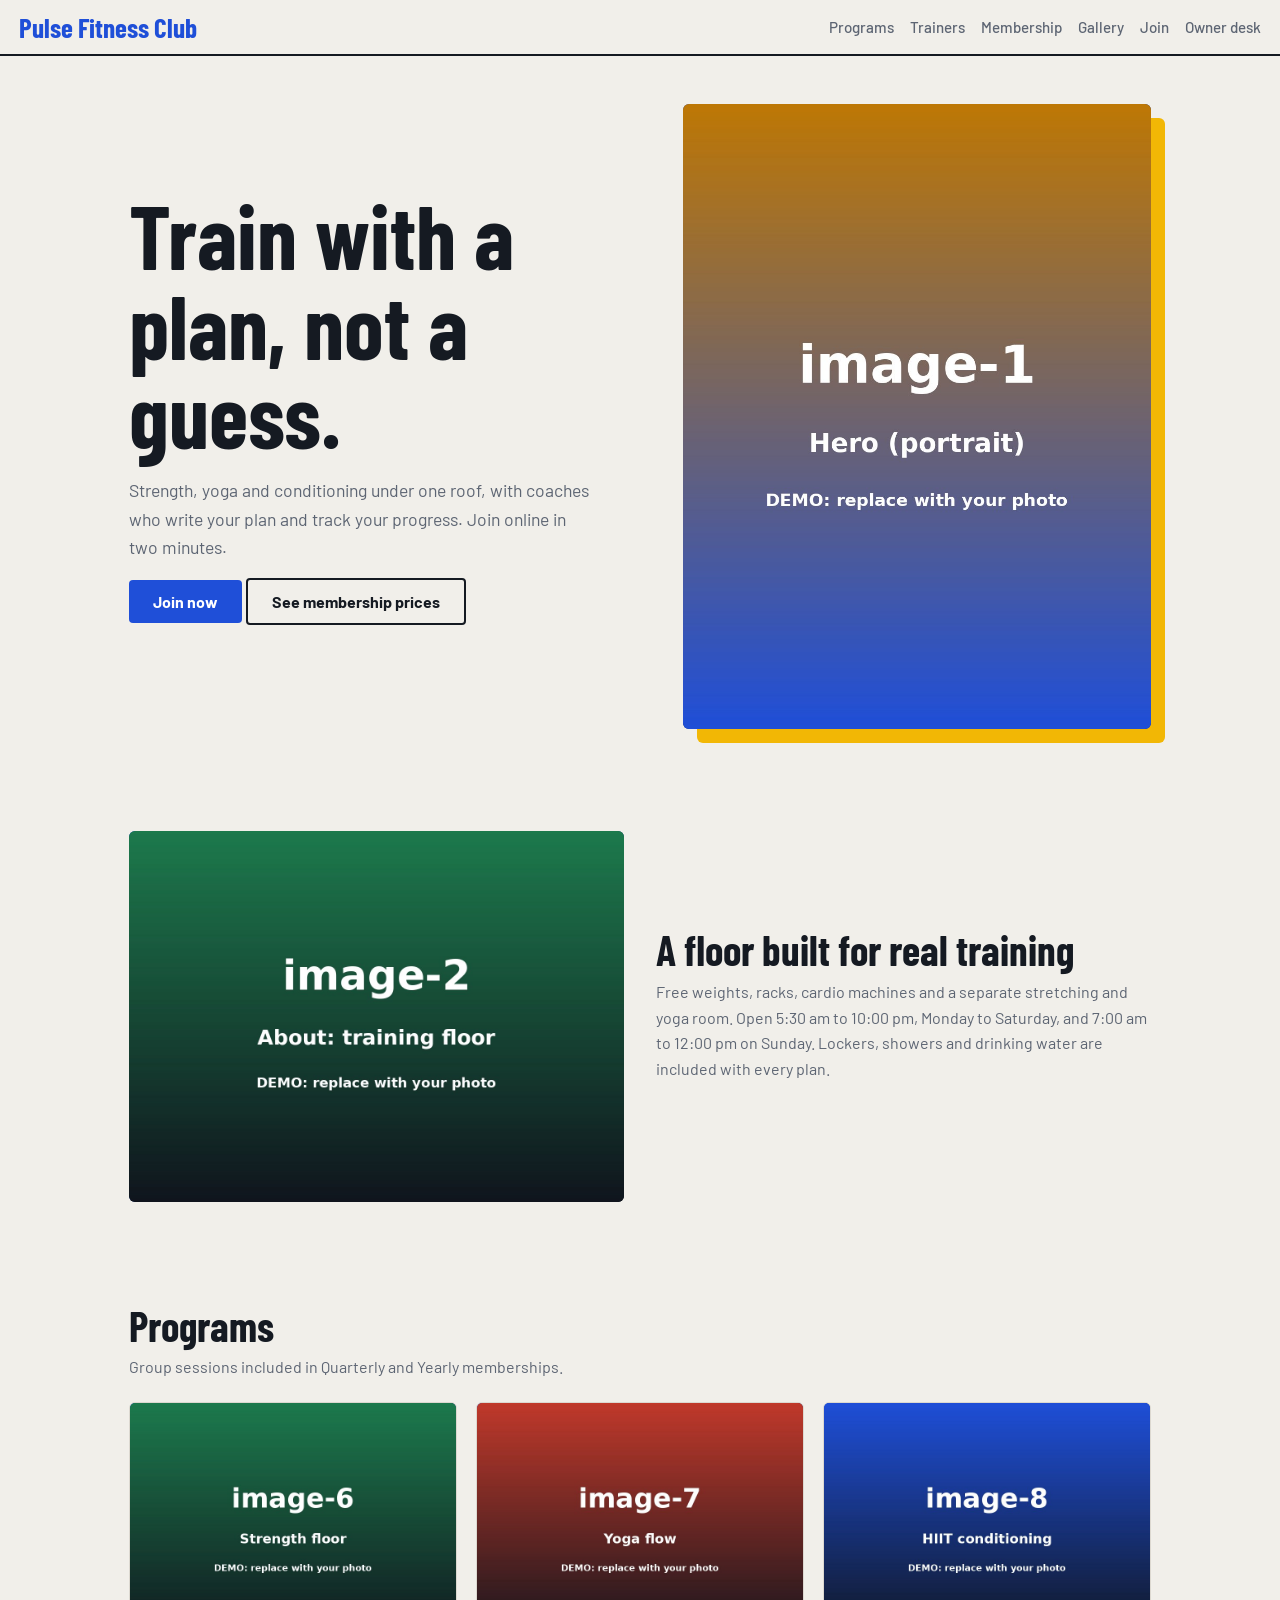
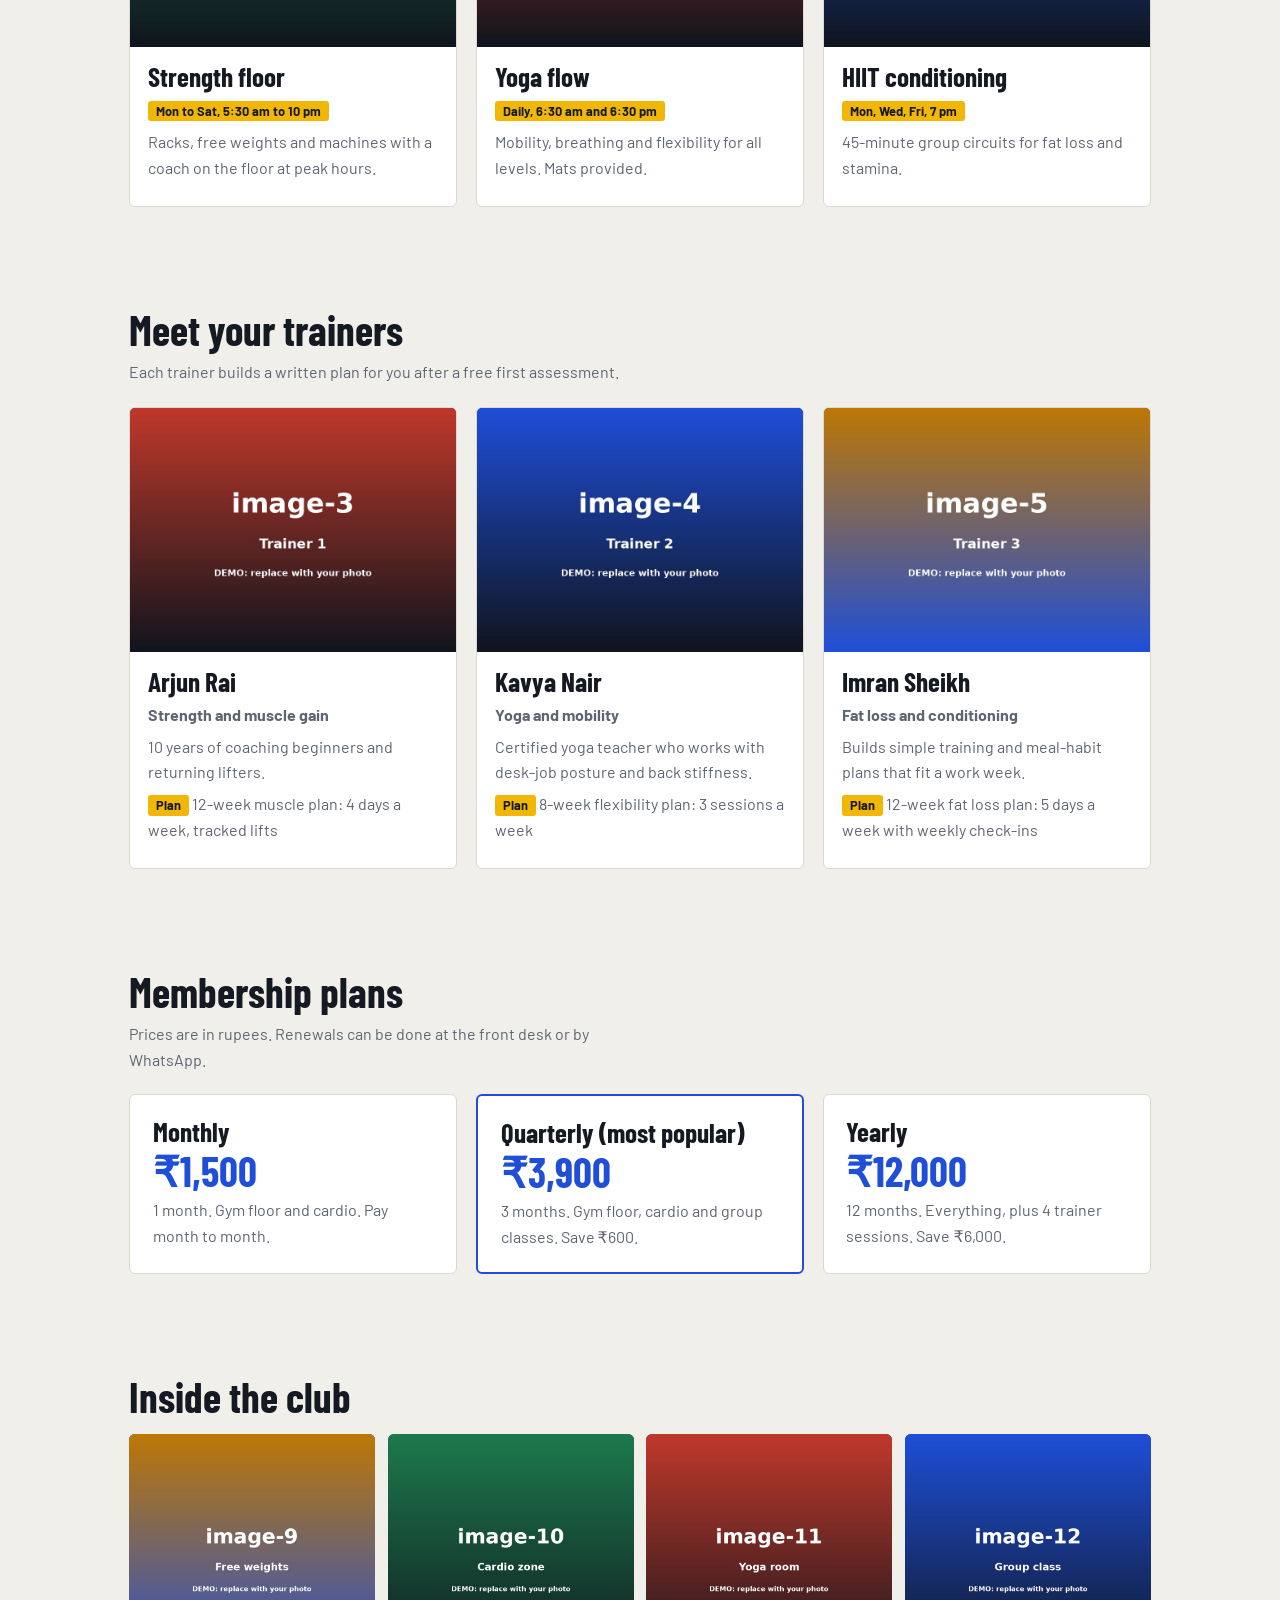
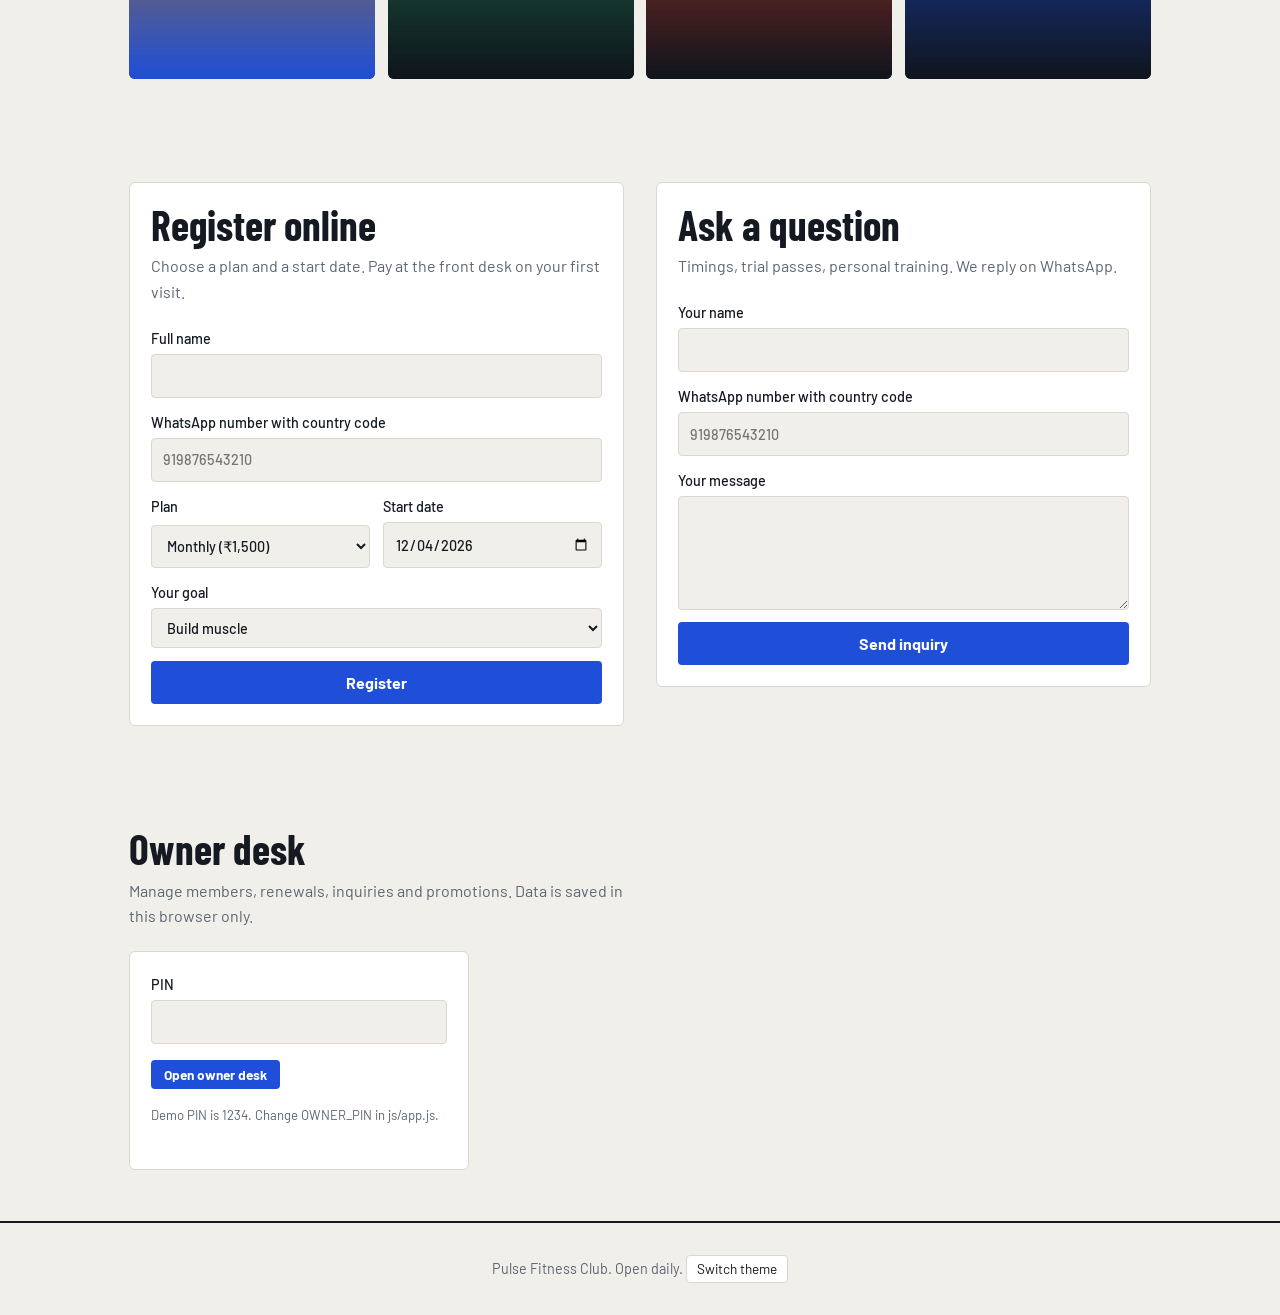
<file: html/index.html>
<!DOCTYPE html>
<html lang="en"><head><meta charset="utf-8">
<meta name="viewport" content="width=device-width, initial-scale=1, viewport-fit=cover">
<title>Pulse Fitness Club</title>
<link href="https://fonts.googleapis.com/css2?family=Barlow+Condensed:wght@600;700&family=Barlow:wght@400;500;700&display=swap" rel="stylesheet">
<link rel="stylesheet" href="../css/style.css">
<script>/* tries .jpg, then .jpeg, then .png, then hides the image so the colour block shows */
function nx(i){var e=['jpg','jpeg','png'],n=+(i.dataset.i||0)+1;if(n<3){i.dataset.i=n;i.src=i.src.replace(/\.\w+$/,'.'+e[n])}else i.remove()}</script>
</head><body>
<header><span class="logo">Pulse Fitness Club</span>
<nav><a href="#programs">Programs</a><a href="#trainers">Trainers</a><a href="#plans">Membership</a><a href="#gallery">Gallery</a><a href="#join">Join</a><a href="#owner">Owner desk</a></nav></header>

<section class="hero">
<div><h1>Train with a plan, not a guess.</h1>
<p>Strength, yoga and conditioning under one roof, with coaches who write your plan and track your progress. Join online in two minutes.</p>
<p><a class="btn" href="#join">Join now</a> <a class="btn alt" href="#plans">See membership prices</a></p></div>
<div class="ph hero-img"><img src="../assets/image-1.jpg" alt="Member lifting at Pulse Fitness Club" onerror="nx(this)"></div></section>

<section id="about"><div class="two"><div class="ph wide"><img src="../assets/image-2.jpg" alt="The training floor" onerror="nx(this)"></div>
<div><h2>A floor built for real training</h2><p class="sub">Free weights, racks, cardio machines and a separate stretching and yoga room. Open 5:30 am to 10:00 pm, Monday to Saturday, and 7:00 am to 12:00 pm on Sunday. Lockers, showers and drinking water are included with every plan.</p></div></div></section>

<section id="programs"><h2>Programs</h2><p class="sub">Group sessions included in Quarterly and Yearly memberships.</p><div class="grid" id="progs"></div></section>
<section id="trainers"><h2>Meet your trainers</h2><p class="sub">Each trainer builds a written plan for you after a free first assessment.</p><div class="grid" id="trs"></div></section>
<section id="plans"><h2>Membership plans</h2><p class="sub">Prices are in rupees. Renewals can be done at the front desk or by WhatsApp.</p><div class="grid" id="pl"></div></section>
<section id="gallery"><h2>Inside the club</h2><div class="gal"><div class="ph sq"><img src="../assets/image-9.jpg" alt="Free weights area" onerror="nx(this)"></div><div class="ph sq"><img src="../assets/image-10.jpg" alt="Cardio zone" onerror="nx(this)"></div><div class="ph sq"><img src="../assets/image-11.jpg" alt="Yoga room" onerror="nx(this)"></div><div class="ph sq"><img src="../assets/image-12.jpg" alt="Group class" onerror="nx(this)"></div></div></section>

<section id="join"><div class="two top">
<div class="panel"><h2>Register online</h2><p class="sub">Choose a plan and a start date. Pay at the front desk on your first visit.</p>
<form id="regForm"><label>Full name<input id="rName" required maxlength="40"></label>
<label>WhatsApp number with country code<input id="rPhone" inputmode="tel" placeholder="919876543210" required pattern="[0-9]{10,14}"></label>
<div class="row"><label>Plan<select id="rPlan"></select></label><label>Start date<input type="date" id="rStart" required></label></div>
<label>Your goal<select id="rGoal"><option>Build muscle</option><option>Lose fat</option><option>Improve flexibility</option><option>General fitness</option></select></label>
<button class="btn" type="submit">Register</button></form><div id="regDone" class="msg hide" role="status"></div></div>
<div class="panel"><h2>Ask a question</h2><p class="sub">Timings, trial passes, personal training. We reply on WhatsApp.</p>
<form id="enqForm"><label>Your name<input id="qName" required maxlength="40"></label>
<label>WhatsApp number with country code<input id="qPhone" inputmode="tel" placeholder="919876543210" required pattern="[0-9]{10,14}"></label>
<label>Your message<textarea id="qMsg" rows="4" required maxlength="300"></textarea></label>
<button class="btn" type="submit">Send inquiry</button></form><div id="enqDone" class="msg hide" role="status"></div></div></div></section>

<section id="owner"><h2>Owner desk</h2><p class="sub">Manage members, renewals, inquiries and promotions. Data is saved in this browser only.</p>
<div id="lock" class="panel narrow"><label>PIN<input type="password" id="pin" inputmode="numeric" autocomplete="off"></label>
<p><button class="btn sm" id="unlock" type="button">Open owner desk</button> <span id="pinErr" class="sub"></span></p><p class="sub small">Demo PIN is 1234. Change OWNER_PIN in js/app.js.</p></div>
<div id="desk" class="hide"><div class="tabs" id="dTabs" role="tablist"><button class="tab" role="tab" data-t="m" aria-selected="true">Members</button><button class="tab" role="tab" data-t="q" aria-selected="false">Inquiries</button><button class="tab" role="tab" data-t="p" aria-selected="false">Promotions</button></div>
<div class="panel scroll" id="dBody"></div></div></section>

<footer>Pulse Fitness Club. Open daily. <button class="chip" id="theme" type="button">Switch theme</button></footer>
<script src="../js/app.js"></script></body></html>
</file>
<file: css/style.css>
:root{--bg:#f1efea;--ink:#151a22;--mute:#5d6573;--card:#fff;--line:#dcd8d0;--blue:#1f4fd8;--sun:#f2b705;--on:#fff;--ok:#1d7a4d;--bad:#c0392b;
box-sizing:border-box;padding-top:env(safe-area-inset-top,0px);padding-bottom:env(safe-area-inset-bottom,0px)}
@media(prefers-color-scheme:dark){:root:not([data-theme="light"]){--bg:#10151d;--ink:#eef0f4;--mute:#a2abba;--card:#19202b;--line:#2a3342;--blue:#6c92ff;--sun:#f2c230;--on:#10151d;--ok:#5fd59a;--bad:#ff8c7d}}
:root[data-theme="dark"]{--bg:#10151d;--ink:#eef0f4;--mute:#a2abba;--card:#19202b;--line:#2a3342;--blue:#6c92ff;--sun:#f2c230;--on:#10151d;--ok:#5fd59a;--bad:#ff8c7d}
html{scroll-padding-top:4.5rem;scroll-behavior:smooth}*{box-sizing:border-box}
body{margin:0;background:var(--bg);color:var(--ink);font:16px/1.6 'Barlow',system-ui,sans-serif}
h1,h2,h3{font-family:'Barlow Condensed','Arial Narrow',sans-serif;font-weight:700;line-height:1;margin:0}
h1{font-size:clamp(3rem,8vw,5.6rem)}h2{font-size:2.6rem;margin-bottom:.5rem}h3{font-size:1.7rem}
a{color:inherit}
header{position:sticky;top:env(safe-area-inset-top,0px);z-index:5;background:var(--bg);border-bottom:2px solid var(--ink);display:flex;gap:1rem;align-items:center;justify-content:space-between;padding:.7rem 1.2rem;flex-wrap:wrap}
.logo{font:700 1.7rem 'Barlow Condensed',sans-serif;color:var(--blue)}
nav{display:flex;gap:1rem;flex-wrap:wrap;font-size:.95rem;font-weight:500}nav a{text-decoration:none;color:var(--mute)}nav a:hover{color:var(--ink)}
section{max-width:1060px;margin:0 auto;padding:3.2rem 1.2rem}
.sub{color:var(--mute);margin:0 0 1.4rem;max-width:58ch}.small{font-size:.82rem}
.hero{display:grid;grid-template-columns:1.1fr 1fr;gap:2.4rem;align-items:center;padding-top:3rem}
.hero p{font-size:1.1rem;color:var(--mute);max-width:46ch}
.ph{position:relative;overflow:hidden;border-radius:6px;background:linear-gradient(145deg,var(--blue),var(--ink))}
.ph img{position:absolute;inset:0;width:100%;height:100%;object-fit:cover}
.hero-img{aspect-ratio:3/4;box-shadow:14px 14px 0 var(--sun)}
.wide{aspect-ratio:4/3}.sq{aspect-ratio:1}
.two{display:grid;grid-template-columns:1fr 1fr;gap:2rem;align-items:center}.two.top{align-items:start}
.btn{display:inline-block;background:var(--blue);color:var(--on);border:0;border-radius:4px;padding:.75rem 1.5rem;font:700 1rem 'Barlow',sans-serif;cursor:pointer;text-decoration:none}
.btn.alt{background:none;color:var(--ink);border:2px solid var(--ink)}.btn.sm{padding:.35rem .8rem;font-size:.85rem}
button:focus-visible,a:focus-visible,input:focus-visible,select:focus-visible,textarea:focus-visible{outline:3px solid var(--sun);outline-offset:2px}
.grid{display:grid;grid-template-columns:repeat(auto-fit,minmax(260px,1fr));gap:1.2rem}
.card{background:var(--card);border:1px solid var(--line);border-radius:6px;overflow:hidden}
.card .ph{border-radius:0;aspect-ratio:4/3}.card .body{padding:1rem 1.1rem 1.2rem}.card p{margin:.4rem 0;color:var(--mute)}
.card .tag{display:inline-block;background:var(--sun);color:#151a22;font-weight:700;font-size:.8rem;border-radius:3px;padding:0 .5rem}
.plan{padding:1.4rem;background:var(--card);border:1px solid var(--line);border-radius:6px}.plan.best{border:2px solid var(--blue)}
.price{font:700 2.6rem 'Barlow Condensed',sans-serif;color:var(--blue)}
.gal{display:grid;grid-template-columns:repeat(auto-fit,minmax(220px,1fr));gap:.8rem;margin-top:1rem}
.panel{background:var(--card);border:1px solid var(--line);border-radius:6px;padding:1.3rem}.narrow{max-width:340px}
form{display:grid;gap:.8rem}label{display:grid;gap:.25rem;font-size:.9rem;font-weight:500}
input,select,textarea{font:inherit;padding:.6rem .7rem;border:1px solid var(--line);border-radius:4px;background:var(--bg);color:var(--ink);width:100%}
.row{display:grid;grid-template-columns:1fr 1fr;gap:.8rem}
.msg{background:var(--sun);color:#151a22;border-radius:4px;padding:.8rem 1rem;margin-top:1rem}
.tabs{display:flex;gap:.4rem;margin:1rem 0;flex-wrap:wrap}
.tab{border:2px solid var(--ink);background:none;color:var(--ink);border-radius:4px;padding:.4rem 1rem;cursor:pointer;font:700 .95rem 'Barlow',sans-serif}
.tab[aria-selected=true]{background:var(--ink);color:var(--bg)}
table{width:100%;border-collapse:collapse;font-size:.92rem}th,td{text-align:left;padding:.5rem .4rem;border-bottom:1px solid var(--line);vertical-align:top}
.scroll{overflow-x:auto}.chips{display:flex;gap:.3rem;flex-wrap:wrap}
.chip{border:1px solid var(--line);background:var(--card);color:var(--ink);border-radius:4px;padding:.15rem .6rem;cursor:pointer;font:inherit;font-size:.85rem;text-decoration:none}
.st-Active{color:var(--ok);font-weight:700}.st-Expiring{color:#b37d00;font-weight:700}.st-Expired{color:var(--bad);font-weight:700}
footer{text-align:center;color:var(--mute);padding:2rem 1rem;border-top:2px solid var(--ink);font-size:.9rem}
.hide{display:none}
@media(max-width:720px){.hero,.two{grid-template-columns:1fr}.row{grid-template-columns:1fr}.hero-img{max-width:320px;box-shadow:10px 10px 0 var(--sun)}}
@media(prefers-reduced-motion:reduce){html{scroll-behavior:auto}}
</file>
